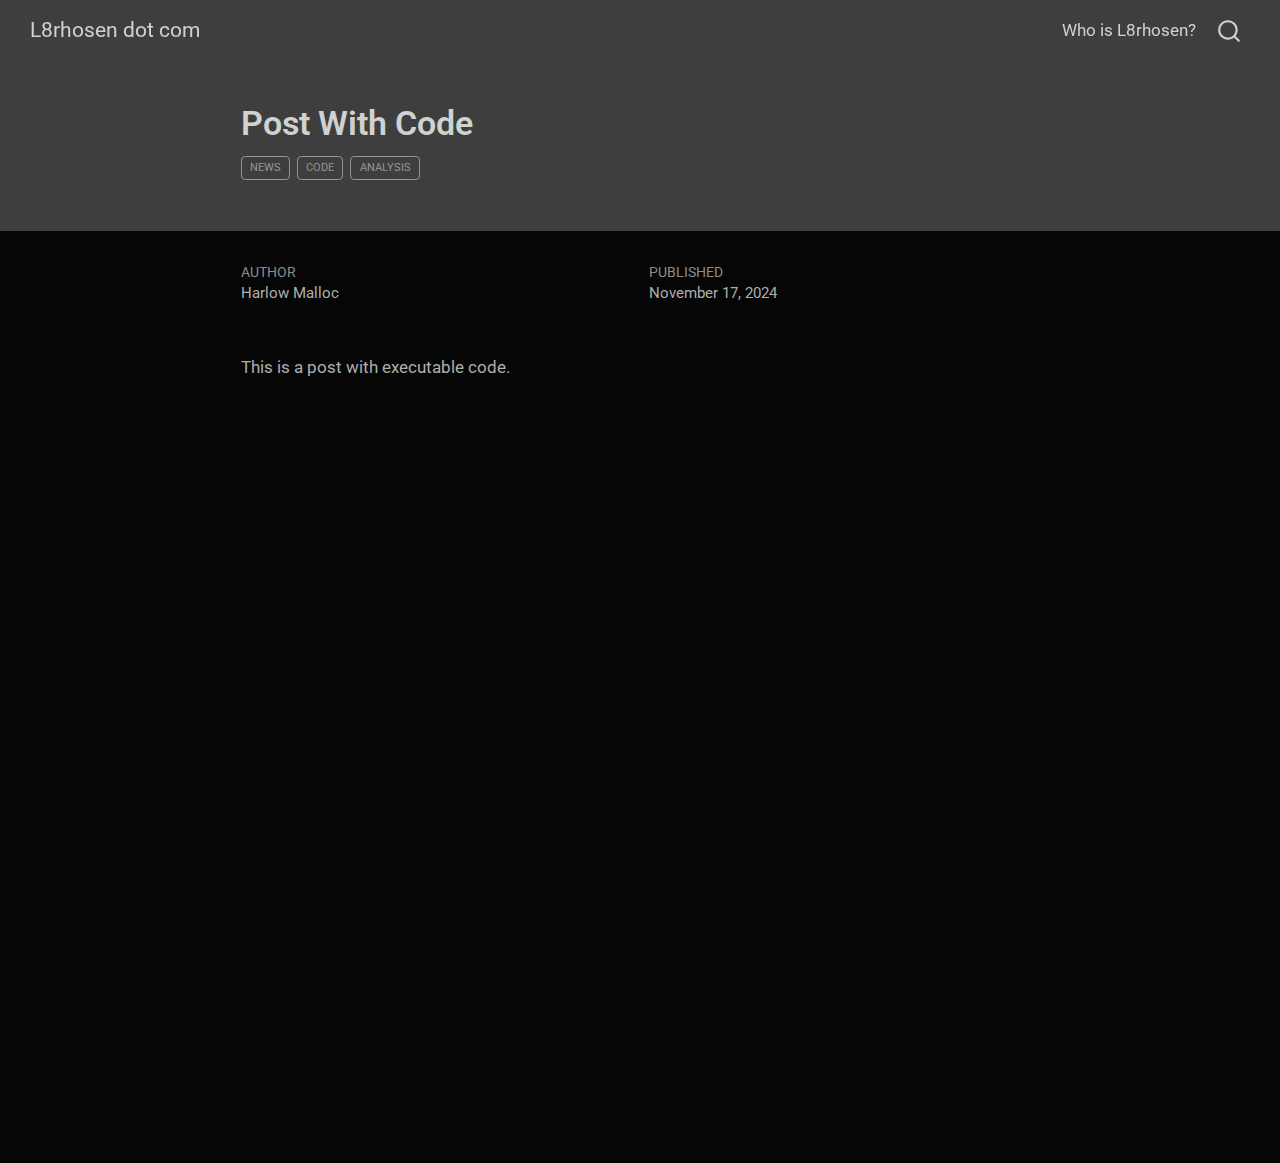
<file: posts/post-with-code/index.html>
<!DOCTYPE html>
<html xmlns="http://www.w3.org/1999/xhtml" lang="en" xml:lang="en"><head>

<meta charset="utf-8">
<meta name="generator" content="quarto-1.6.36">

<meta name="viewport" content="width=device-width, initial-scale=1.0, user-scalable=yes">

<meta name="author" content="Harlow Malloc">
<meta name="dcterms.date" content="2024-11-17">

<title>Post With Code – L8rhosen dot com</title>
<style>
code{white-space: pre-wrap;}
span.smallcaps{font-variant: small-caps;}
div.columns{display: flex; gap: min(4vw, 1.5em);}
div.column{flex: auto; overflow-x: auto;}
div.hanging-indent{margin-left: 1.5em; text-indent: -1.5em;}
ul.task-list{list-style: none;}
ul.task-list li input[type="checkbox"] {
  width: 0.8em;
  margin: 0 0.8em 0.2em -1em; /* quarto-specific, see https://github.com/quarto-dev/quarto-cli/issues/4556 */ 
  vertical-align: middle;
}
</style>


<script src="../../site_libs/quarto-nav/quarto-nav.js"></script>
<script src="../../site_libs/quarto-nav/headroom.min.js"></script>
<script src="../../site_libs/clipboard/clipboard.min.js"></script>
<script src="../../site_libs/quarto-search/autocomplete.umd.js"></script>
<script src="../../site_libs/quarto-search/fuse.min.js"></script>
<script src="../../site_libs/quarto-search/quarto-search.js"></script>
<meta name="quarto:offset" content="../../">
<script src="../../site_libs/quarto-html/quarto.js"></script>
<script src="../../site_libs/quarto-html/popper.min.js"></script>
<script src="../../site_libs/quarto-html/tippy.umd.min.js"></script>
<script src="../../site_libs/quarto-html/anchor.min.js"></script>
<link href="../../site_libs/quarto-html/tippy.css" rel="stylesheet">
<link href="../../site_libs/quarto-html/quarto-syntax-highlighting-dark-474c6d7e63be50eb6972897072b39b27.css" rel="stylesheet" id="quarto-text-highlighting-styles">
<script src="../../site_libs/bootstrap/bootstrap.min.js"></script>
<link href="../../site_libs/bootstrap/bootstrap-icons.css" rel="stylesheet">
<link href="../../site_libs/bootstrap/bootstrap-19d5f11e1f504613586dc78a7869f0ab.min.css" rel="stylesheet" append-hash="true" id="quarto-bootstrap" data-mode="dark">
<script id="quarto-search-options" type="application/json">{
  "location": "navbar",
  "copy-button": false,
  "collapse-after": 3,
  "panel-placement": "end",
  "type": "overlay",
  "limit": 50,
  "keyboard-shortcut": [
    "f",
    "/",
    "s"
  ],
  "show-item-context": false,
  "language": {
    "search-no-results-text": "No results",
    "search-matching-documents-text": "matching documents",
    "search-copy-link-title": "Copy link to search",
    "search-hide-matches-text": "Hide additional matches",
    "search-more-match-text": "more match in this document",
    "search-more-matches-text": "more matches in this document",
    "search-clear-button-title": "Clear",
    "search-text-placeholder": "",
    "search-detached-cancel-button-title": "Cancel",
    "search-submit-button-title": "Submit",
    "search-label": "Search"
  }
}</script>


<link rel="stylesheet" href="../../styles.css">
</head>

<body class="nav-fixed fullcontent">

<div id="quarto-search-results"></div>
  <header id="quarto-header" class="headroom fixed-top quarto-banner">
    <nav class="navbar navbar-expand-lg " data-bs-theme="dark">
      <div class="navbar-container container-fluid">
      <div class="navbar-brand-container mx-auto">
    <a class="navbar-brand" href="../../index.html">
    <span class="navbar-title">L8rhosen dot com</span>
    </a>
  </div>
            <div id="quarto-search" class="" title="Search"></div>
          <button class="navbar-toggler" type="button" data-bs-toggle="collapse" data-bs-target="#navbarCollapse" aria-controls="navbarCollapse" role="menu" aria-expanded="false" aria-label="Toggle navigation" onclick="if (window.quartoToggleHeadroom) { window.quartoToggleHeadroom(); }">
  <span class="navbar-toggler-icon"></span>
</button>
          <div class="collapse navbar-collapse" id="navbarCollapse">
            <ul class="navbar-nav navbar-nav-scroll ms-auto">
  <li class="nav-item">
    <a class="nav-link" href="../../about.html"> 
<span class="menu-text">Who is L8rhosen?</span></a>
  </li>  
</ul>
          </div> <!-- /navcollapse -->
            <div class="quarto-navbar-tools">
</div>
      </div> <!-- /container-fluid -->
    </nav>
</header>
<!-- content -->
<header id="title-block-header" class="quarto-title-block default page-columns page-full">
  <div class="quarto-title-banner page-columns page-full">
    <div class="quarto-title column-body">
      <h1 class="title">Post With Code</h1>
                                <div class="quarto-categories">
                <div class="quarto-category">news</div>
                <div class="quarto-category">code</div>
                <div class="quarto-category">analysis</div>
              </div>
                  </div>
  </div>
    
  
  <div class="quarto-title-meta">

      <div>
      <div class="quarto-title-meta-heading">Author</div>
      <div class="quarto-title-meta-contents">
               <p>Harlow Malloc </p>
            </div>
    </div>
      
      <div>
      <div class="quarto-title-meta-heading">Published</div>
      <div class="quarto-title-meta-contents">
        <p class="date">November 17, 2024</p>
      </div>
    </div>
    
      
    </div>
    
  
  </header><div id="quarto-content" class="quarto-container page-columns page-rows-contents page-layout-article page-navbar">
<!-- sidebar -->
<!-- margin-sidebar -->
    
<!-- main -->
<main class="content quarto-banner-title-block" id="quarto-document-content">





<p>This is a post with executable code.</p>



</main> <!-- /main -->
<script id="quarto-html-after-body" type="application/javascript">
window.document.addEventListener("DOMContentLoaded", function (event) {
  const toggleBodyColorMode = (bsSheetEl) => {
    const mode = bsSheetEl.getAttribute("data-mode");
    const bodyEl = window.document.querySelector("body");
    if (mode === "dark") {
      bodyEl.classList.add("quarto-dark");
      bodyEl.classList.remove("quarto-light");
    } else {
      bodyEl.classList.add("quarto-light");
      bodyEl.classList.remove("quarto-dark");
    }
  }
  const toggleBodyColorPrimary = () => {
    const bsSheetEl = window.document.querySelector("link#quarto-bootstrap");
    if (bsSheetEl) {
      toggleBodyColorMode(bsSheetEl);
    }
  }
  toggleBodyColorPrimary();  
  const icon = "";
  const anchorJS = new window.AnchorJS();
  anchorJS.options = {
    placement: 'right',
    icon: icon
  };
  anchorJS.add('.anchored');
  const isCodeAnnotation = (el) => {
    for (const clz of el.classList) {
      if (clz.startsWith('code-annotation-')) {                     
        return true;
      }
    }
    return false;
  }
  const onCopySuccess = function(e) {
    // button target
    const button = e.trigger;
    // don't keep focus
    button.blur();
    // flash "checked"
    button.classList.add('code-copy-button-checked');
    var currentTitle = button.getAttribute("title");
    button.setAttribute("title", "Copied!");
    let tooltip;
    if (window.bootstrap) {
      button.setAttribute("data-bs-toggle", "tooltip");
      button.setAttribute("data-bs-placement", "left");
      button.setAttribute("data-bs-title", "Copied!");
      tooltip = new bootstrap.Tooltip(button, 
        { trigger: "manual", 
          customClass: "code-copy-button-tooltip",
          offset: [0, -8]});
      tooltip.show();    
    }
    setTimeout(function() {
      if (tooltip) {
        tooltip.hide();
        button.removeAttribute("data-bs-title");
        button.removeAttribute("data-bs-toggle");
        button.removeAttribute("data-bs-placement");
      }
      button.setAttribute("title", currentTitle);
      button.classList.remove('code-copy-button-checked');
    }, 1000);
    // clear code selection
    e.clearSelection();
  }
  const getTextToCopy = function(trigger) {
      const codeEl = trigger.previousElementSibling.cloneNode(true);
      for (const childEl of codeEl.children) {
        if (isCodeAnnotation(childEl)) {
          childEl.remove();
        }
      }
      return codeEl.innerText;
  }
  const clipboard = new window.ClipboardJS('.code-copy-button:not([data-in-quarto-modal])', {
    text: getTextToCopy
  });
  clipboard.on('success', onCopySuccess);
  if (window.document.getElementById('quarto-embedded-source-code-modal')) {
    const clipboardModal = new window.ClipboardJS('.code-copy-button[data-in-quarto-modal]', {
      text: getTextToCopy,
      container: window.document.getElementById('quarto-embedded-source-code-modal')
    });
    clipboardModal.on('success', onCopySuccess);
  }
    var localhostRegex = new RegExp(/^(?:http|https):\/\/localhost\:?[0-9]*\//);
    var mailtoRegex = new RegExp(/^mailto:/);
      var filterRegex = new RegExp('/' + window.location.host + '/');
    var isInternal = (href) => {
        return filterRegex.test(href) || localhostRegex.test(href) || mailtoRegex.test(href);
    }
    // Inspect non-navigation links and adorn them if external
 	var links = window.document.querySelectorAll('a[href]:not(.nav-link):not(.navbar-brand):not(.toc-action):not(.sidebar-link):not(.sidebar-item-toggle):not(.pagination-link):not(.no-external):not([aria-hidden]):not(.dropdown-item):not(.quarto-navigation-tool):not(.about-link)');
    for (var i=0; i<links.length; i++) {
      const link = links[i];
      if (!isInternal(link.href)) {
        // undo the damage that might have been done by quarto-nav.js in the case of
        // links that we want to consider external
        if (link.dataset.originalHref !== undefined) {
          link.href = link.dataset.originalHref;
        }
      }
    }
  function tippyHover(el, contentFn, onTriggerFn, onUntriggerFn) {
    const config = {
      allowHTML: true,
      maxWidth: 500,
      delay: 100,
      arrow: false,
      appendTo: function(el) {
          return el.parentElement;
      },
      interactive: true,
      interactiveBorder: 10,
      theme: 'quarto',
      placement: 'bottom-start',
    };
    if (contentFn) {
      config.content = contentFn;
    }
    if (onTriggerFn) {
      config.onTrigger = onTriggerFn;
    }
    if (onUntriggerFn) {
      config.onUntrigger = onUntriggerFn;
    }
    window.tippy(el, config); 
  }
  const noterefs = window.document.querySelectorAll('a[role="doc-noteref"]');
  for (var i=0; i<noterefs.length; i++) {
    const ref = noterefs[i];
    tippyHover(ref, function() {
      // use id or data attribute instead here
      let href = ref.getAttribute('data-footnote-href') || ref.getAttribute('href');
      try { href = new URL(href).hash; } catch {}
      const id = href.replace(/^#\/?/, "");
      const note = window.document.getElementById(id);
      if (note) {
        return note.innerHTML;
      } else {
        return "";
      }
    });
  }
  const xrefs = window.document.querySelectorAll('a.quarto-xref');
  const processXRef = (id, note) => {
    // Strip column container classes
    const stripColumnClz = (el) => {
      el.classList.remove("page-full", "page-columns");
      if (el.children) {
        for (const child of el.children) {
          stripColumnClz(child);
        }
      }
    }
    stripColumnClz(note)
    if (id === null || id.startsWith('sec-')) {
      // Special case sections, only their first couple elements
      const container = document.createElement("div");
      if (note.children && note.children.length > 2) {
        container.appendChild(note.children[0].cloneNode(true));
        for (let i = 1; i < note.children.length; i++) {
          const child = note.children[i];
          if (child.tagName === "P" && child.innerText === "") {
            continue;
          } else {
            container.appendChild(child.cloneNode(true));
            break;
          }
        }
        if (window.Quarto?.typesetMath) {
          window.Quarto.typesetMath(container);
        }
        return container.innerHTML
      } else {
        if (window.Quarto?.typesetMath) {
          window.Quarto.typesetMath(note);
        }
        return note.innerHTML;
      }
    } else {
      // Remove any anchor links if they are present
      const anchorLink = note.querySelector('a.anchorjs-link');
      if (anchorLink) {
        anchorLink.remove();
      }
      if (window.Quarto?.typesetMath) {
        window.Quarto.typesetMath(note);
      }
      if (note.classList.contains("callout")) {
        return note.outerHTML;
      } else {
        return note.innerHTML;
      }
    }
  }
  for (var i=0; i<xrefs.length; i++) {
    const xref = xrefs[i];
    tippyHover(xref, undefined, function(instance) {
      instance.disable();
      let url = xref.getAttribute('href');
      let hash = undefined; 
      if (url.startsWith('#')) {
        hash = url;
      } else {
        try { hash = new URL(url).hash; } catch {}
      }
      if (hash) {
        const id = hash.replace(/^#\/?/, "");
        const note = window.document.getElementById(id);
        if (note !== null) {
          try {
            const html = processXRef(id, note.cloneNode(true));
            instance.setContent(html);
          } finally {
            instance.enable();
            instance.show();
          }
        } else {
          // See if we can fetch this
          fetch(url.split('#')[0])
          .then(res => res.text())
          .then(html => {
            const parser = new DOMParser();
            const htmlDoc = parser.parseFromString(html, "text/html");
            const note = htmlDoc.getElementById(id);
            if (note !== null) {
              const html = processXRef(id, note);
              instance.setContent(html);
            } 
          }).finally(() => {
            instance.enable();
            instance.show();
          });
        }
      } else {
        // See if we can fetch a full url (with no hash to target)
        // This is a special case and we should probably do some content thinning / targeting
        fetch(url)
        .then(res => res.text())
        .then(html => {
          const parser = new DOMParser();
          const htmlDoc = parser.parseFromString(html, "text/html");
          const note = htmlDoc.querySelector('main.content');
          if (note !== null) {
            // This should only happen for chapter cross references
            // (since there is no id in the URL)
            // remove the first header
            if (note.children.length > 0 && note.children[0].tagName === "HEADER") {
              note.children[0].remove();
            }
            const html = processXRef(null, note);
            instance.setContent(html);
          } 
        }).finally(() => {
          instance.enable();
          instance.show();
        });
      }
    }, function(instance) {
    });
  }
      let selectedAnnoteEl;
      const selectorForAnnotation = ( cell, annotation) => {
        let cellAttr = 'data-code-cell="' + cell + '"';
        let lineAttr = 'data-code-annotation="' +  annotation + '"';
        const selector = 'span[' + cellAttr + '][' + lineAttr + ']';
        return selector;
      }
      const selectCodeLines = (annoteEl) => {
        const doc = window.document;
        const targetCell = annoteEl.getAttribute("data-target-cell");
        const targetAnnotation = annoteEl.getAttribute("data-target-annotation");
        const annoteSpan = window.document.querySelector(selectorForAnnotation(targetCell, targetAnnotation));
        const lines = annoteSpan.getAttribute("data-code-lines").split(",");
        const lineIds = lines.map((line) => {
          return targetCell + "-" + line;
        })
        let top = null;
        let height = null;
        let parent = null;
        if (lineIds.length > 0) {
            //compute the position of the single el (top and bottom and make a div)
            const el = window.document.getElementById(lineIds[0]);
            top = el.offsetTop;
            height = el.offsetHeight;
            parent = el.parentElement.parentElement;
          if (lineIds.length > 1) {
            const lastEl = window.document.getElementById(lineIds[lineIds.length - 1]);
            const bottom = lastEl.offsetTop + lastEl.offsetHeight;
            height = bottom - top;
          }
          if (top !== null && height !== null && parent !== null) {
            // cook up a div (if necessary) and position it 
            let div = window.document.getElementById("code-annotation-line-highlight");
            if (div === null) {
              div = window.document.createElement("div");
              div.setAttribute("id", "code-annotation-line-highlight");
              div.style.position = 'absolute';
              parent.appendChild(div);
            }
            div.style.top = top - 2 + "px";
            div.style.height = height + 4 + "px";
            div.style.left = 0;
            let gutterDiv = window.document.getElementById("code-annotation-line-highlight-gutter");
            if (gutterDiv === null) {
              gutterDiv = window.document.createElement("div");
              gutterDiv.setAttribute("id", "code-annotation-line-highlight-gutter");
              gutterDiv.style.position = 'absolute';
              const codeCell = window.document.getElementById(targetCell);
              const gutter = codeCell.querySelector('.code-annotation-gutter');
              gutter.appendChild(gutterDiv);
            }
            gutterDiv.style.top = top - 2 + "px";
            gutterDiv.style.height = height + 4 + "px";
          }
          selectedAnnoteEl = annoteEl;
        }
      };
      const unselectCodeLines = () => {
        const elementsIds = ["code-annotation-line-highlight", "code-annotation-line-highlight-gutter"];
        elementsIds.forEach((elId) => {
          const div = window.document.getElementById(elId);
          if (div) {
            div.remove();
          }
        });
        selectedAnnoteEl = undefined;
      };
        // Handle positioning of the toggle
    window.addEventListener(
      "resize",
      throttle(() => {
        elRect = undefined;
        if (selectedAnnoteEl) {
          selectCodeLines(selectedAnnoteEl);
        }
      }, 10)
    );
    function throttle(fn, ms) {
    let throttle = false;
    let timer;
      return (...args) => {
        if(!throttle) { // first call gets through
            fn.apply(this, args);
            throttle = true;
        } else { // all the others get throttled
            if(timer) clearTimeout(timer); // cancel #2
            timer = setTimeout(() => {
              fn.apply(this, args);
              timer = throttle = false;
            }, ms);
        }
      };
    }
      // Attach click handler to the DT
      const annoteDls = window.document.querySelectorAll('dt[data-target-cell]');
      for (const annoteDlNode of annoteDls) {
        annoteDlNode.addEventListener('click', (event) => {
          const clickedEl = event.target;
          if (clickedEl !== selectedAnnoteEl) {
            unselectCodeLines();
            const activeEl = window.document.querySelector('dt[data-target-cell].code-annotation-active');
            if (activeEl) {
              activeEl.classList.remove('code-annotation-active');
            }
            selectCodeLines(clickedEl);
            clickedEl.classList.add('code-annotation-active');
          } else {
            // Unselect the line
            unselectCodeLines();
            clickedEl.classList.remove('code-annotation-active');
          }
        });
      }
  const findCites = (el) => {
    const parentEl = el.parentElement;
    if (parentEl) {
      const cites = parentEl.dataset.cites;
      if (cites) {
        return {
          el,
          cites: cites.split(' ')
        };
      } else {
        return findCites(el.parentElement)
      }
    } else {
      return undefined;
    }
  };
  var bibliorefs = window.document.querySelectorAll('a[role="doc-biblioref"]');
  for (var i=0; i<bibliorefs.length; i++) {
    const ref = bibliorefs[i];
    const citeInfo = findCites(ref);
    if (citeInfo) {
      tippyHover(citeInfo.el, function() {
        var popup = window.document.createElement('div');
        citeInfo.cites.forEach(function(cite) {
          var citeDiv = window.document.createElement('div');
          citeDiv.classList.add('hanging-indent');
          citeDiv.classList.add('csl-entry');
          var biblioDiv = window.document.getElementById('ref-' + cite);
          if (biblioDiv) {
            citeDiv.innerHTML = biblioDiv.innerHTML;
          }
          popup.appendChild(citeDiv);
        });
        return popup.innerHTML;
      });
    }
  }
});
</script>
</div> <!-- /content -->




</body></html>
</file>
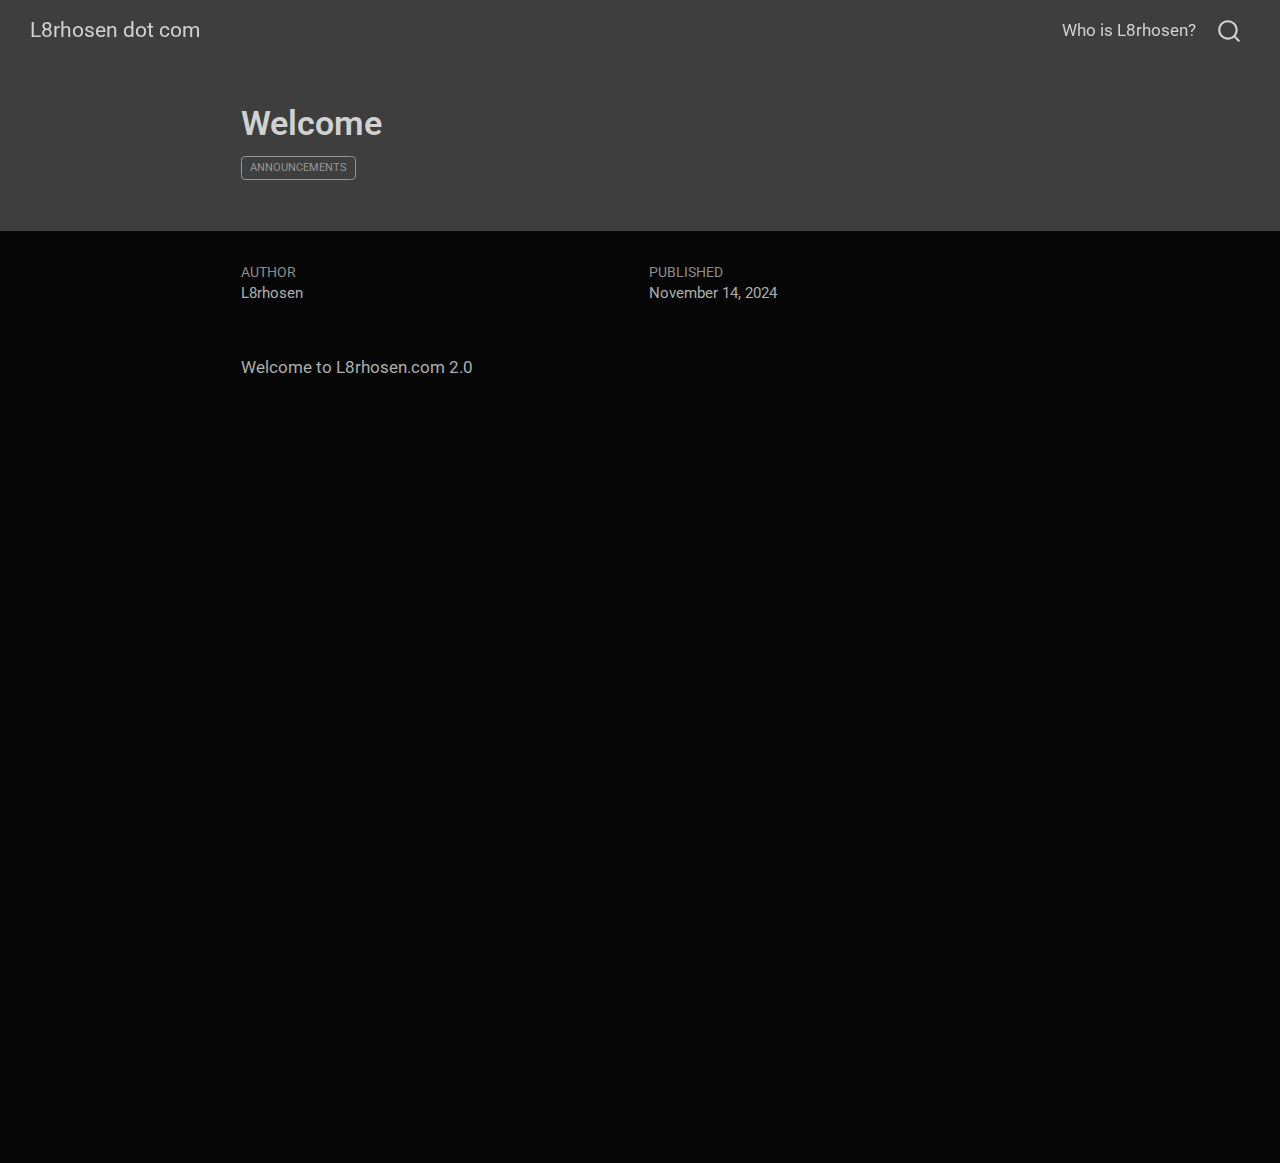
<file: posts/welcome/index.html>
<!DOCTYPE html>
<html xmlns="http://www.w3.org/1999/xhtml" lang="en" xml:lang="en"><head>

<meta charset="utf-8">
<meta name="generator" content="quarto-1.5.57">

<meta name="viewport" content="width=device-width, initial-scale=1.0, user-scalable=yes">

<meta name="author" content="L8rhosen">
<meta name="dcterms.date" content="2024-11-14">

<title>Welcome – L8rhosen dot com</title>
<style>
code{white-space: pre-wrap;}
span.smallcaps{font-variant: small-caps;}
div.columns{display: flex; gap: min(4vw, 1.5em);}
div.column{flex: auto; overflow-x: auto;}
div.hanging-indent{margin-left: 1.5em; text-indent: -1.5em;}
ul.task-list{list-style: none;}
ul.task-list li input[type="checkbox"] {
  width: 0.8em;
  margin: 0 0.8em 0.2em -1em; /* quarto-specific, see https://github.com/quarto-dev/quarto-cli/issues/4556 */ 
  vertical-align: middle;
}
</style>


<script src="../../site_libs/quarto-nav/quarto-nav.js"></script>
<script src="../../site_libs/quarto-nav/headroom.min.js"></script>
<script src="../../site_libs/clipboard/clipboard.min.js"></script>
<script src="../../site_libs/quarto-search/autocomplete.umd.js"></script>
<script src="../../site_libs/quarto-search/fuse.min.js"></script>
<script src="../../site_libs/quarto-search/quarto-search.js"></script>
<meta name="quarto:offset" content="../../">
<script src="../../site_libs/quarto-html/quarto.js"></script>
<script src="../../site_libs/quarto-html/popper.min.js"></script>
<script src="../../site_libs/quarto-html/tippy.umd.min.js"></script>
<script src="../../site_libs/quarto-html/anchor.min.js"></script>
<link href="../../site_libs/quarto-html/tippy.css" rel="stylesheet">
<link href="../../site_libs/quarto-html/quarto-syntax-highlighting.css" rel="stylesheet" id="quarto-text-highlighting-styles">
<script src="../../site_libs/bootstrap/bootstrap.min.js"></script>
<link href="../../site_libs/bootstrap/bootstrap-icons.css" rel="stylesheet">
<link href="../../site_libs/bootstrap/bootstrap.min.css" rel="stylesheet" id="quarto-bootstrap" data-mode="light">
<script id="quarto-search-options" type="application/json">{
  "location": "navbar",
  "copy-button": false,
  "collapse-after": 3,
  "panel-placement": "end",
  "type": "overlay",
  "limit": 50,
  "keyboard-shortcut": [
    "f",
    "/",
    "s"
  ],
  "show-item-context": false,
  "language": {
    "search-no-results-text": "No results",
    "search-matching-documents-text": "matching documents",
    "search-copy-link-title": "Copy link to search",
    "search-hide-matches-text": "Hide additional matches",
    "search-more-match-text": "more match in this document",
    "search-more-matches-text": "more matches in this document",
    "search-clear-button-title": "Clear",
    "search-text-placeholder": "",
    "search-detached-cancel-button-title": "Cancel",
    "search-submit-button-title": "Submit",
    "search-label": "Search"
  }
}</script>


<link rel="stylesheet" href="../../styles.css">
</head>

<body class="nav-fixed fullcontent">

<div id="quarto-search-results"></div>
  <header id="quarto-header" class="headroom fixed-top quarto-banner">
    <nav class="navbar navbar-expand-lg " data-bs-theme="dark">
      <div class="navbar-container container-fluid">
      <div class="navbar-brand-container mx-auto">
    <a class="navbar-brand" href="../../index.html">
    <span class="navbar-title">L8rhosen dot com</span>
    </a>
  </div>
            <div id="quarto-search" class="" title="Search"></div>
          <button class="navbar-toggler" type="button" data-bs-toggle="collapse" data-bs-target="#navbarCollapse" aria-controls="navbarCollapse" role="menu" aria-expanded="false" aria-label="Toggle navigation" onclick="if (window.quartoToggleHeadroom) { window.quartoToggleHeadroom(); }">
  <span class="navbar-toggler-icon"></span>
</button>
          <div class="collapse navbar-collapse" id="navbarCollapse">
            <ul class="navbar-nav navbar-nav-scroll ms-auto">
  <li class="nav-item">
    <a class="nav-link" href="../../about.html"> 
<span class="menu-text">Who is L8rhosen?</span></a>
  </li>  
</ul>
          </div> <!-- /navcollapse -->
            <div class="quarto-navbar-tools">
</div>
      </div> <!-- /container-fluid -->
    </nav>
</header>
<!-- content -->
<header id="title-block-header" class="quarto-title-block default page-columns page-full">
  <div class="quarto-title-banner page-columns page-full">
    <div class="quarto-title column-body">
      <h1 class="title">Welcome</h1>
                                <div class="quarto-categories">
                <div class="quarto-category">announcements</div>
              </div>
                  </div>
  </div>
    
  
  <div class="quarto-title-meta">

      <div>
      <div class="quarto-title-meta-heading">Author</div>
      <div class="quarto-title-meta-contents">
               <p>L8rhosen </p>
            </div>
    </div>
      
      <div>
      <div class="quarto-title-meta-heading">Published</div>
      <div class="quarto-title-meta-contents">
        <p class="date">November 14, 2024</p>
      </div>
    </div>
    
      
    </div>
    
  
  </header><div id="quarto-content" class="quarto-container page-columns page-rows-contents page-layout-article page-navbar">
<!-- sidebar -->
<!-- margin-sidebar -->
    
<!-- main -->
<main class="content quarto-banner-title-block" id="quarto-document-content">





<p>Welcome to L8rhosen.com 2.0</p>



</main> <!-- /main -->
<script id="quarto-html-after-body" type="application/javascript">
window.document.addEventListener("DOMContentLoaded", function (event) {
  const toggleBodyColorMode = (bsSheetEl) => {
    const mode = bsSheetEl.getAttribute("data-mode");
    const bodyEl = window.document.querySelector("body");
    if (mode === "dark") {
      bodyEl.classList.add("quarto-dark");
      bodyEl.classList.remove("quarto-light");
    } else {
      bodyEl.classList.add("quarto-light");
      bodyEl.classList.remove("quarto-dark");
    }
  }
  const toggleBodyColorPrimary = () => {
    const bsSheetEl = window.document.querySelector("link#quarto-bootstrap");
    if (bsSheetEl) {
      toggleBodyColorMode(bsSheetEl);
    }
  }
  toggleBodyColorPrimary();  
  const icon = "";
  const anchorJS = new window.AnchorJS();
  anchorJS.options = {
    placement: 'right',
    icon: icon
  };
  anchorJS.add('.anchored');
  const isCodeAnnotation = (el) => {
    for (const clz of el.classList) {
      if (clz.startsWith('code-annotation-')) {                     
        return true;
      }
    }
    return false;
  }
  const onCopySuccess = function(e) {
    // button target
    const button = e.trigger;
    // don't keep focus
    button.blur();
    // flash "checked"
    button.classList.add('code-copy-button-checked');
    var currentTitle = button.getAttribute("title");
    button.setAttribute("title", "Copied!");
    let tooltip;
    if (window.bootstrap) {
      button.setAttribute("data-bs-toggle", "tooltip");
      button.setAttribute("data-bs-placement", "left");
      button.setAttribute("data-bs-title", "Copied!");
      tooltip = new bootstrap.Tooltip(button, 
        { trigger: "manual", 
          customClass: "code-copy-button-tooltip",
          offset: [0, -8]});
      tooltip.show();    
    }
    setTimeout(function() {
      if (tooltip) {
        tooltip.hide();
        button.removeAttribute("data-bs-title");
        button.removeAttribute("data-bs-toggle");
        button.removeAttribute("data-bs-placement");
      }
      button.setAttribute("title", currentTitle);
      button.classList.remove('code-copy-button-checked');
    }, 1000);
    // clear code selection
    e.clearSelection();
  }
  const getTextToCopy = function(trigger) {
      const codeEl = trigger.previousElementSibling.cloneNode(true);
      for (const childEl of codeEl.children) {
        if (isCodeAnnotation(childEl)) {
          childEl.remove();
        }
      }
      return codeEl.innerText;
  }
  const clipboard = new window.ClipboardJS('.code-copy-button:not([data-in-quarto-modal])', {
    text: getTextToCopy
  });
  clipboard.on('success', onCopySuccess);
  if (window.document.getElementById('quarto-embedded-source-code-modal')) {
    // For code content inside modals, clipBoardJS needs to be initialized with a container option
    // TODO: Check when it could be a function (https://github.com/zenorocha/clipboard.js/issues/860)
    const clipboardModal = new window.ClipboardJS('.code-copy-button[data-in-quarto-modal]', {
      text: getTextToCopy,
      container: window.document.getElementById('quarto-embedded-source-code-modal')
    });
    clipboardModal.on('success', onCopySuccess);
  }
    var localhostRegex = new RegExp(/^(?:http|https):\/\/localhost\:?[0-9]*\//);
    var mailtoRegex = new RegExp(/^mailto:/);
      var filterRegex = new RegExp("https:\/\/jonvanausdeln\.github\.io\/l8rhosen_site\/");
    var isInternal = (href) => {
        return filterRegex.test(href) || localhostRegex.test(href) || mailtoRegex.test(href);
    }
    // Inspect non-navigation links and adorn them if external
 	var links = window.document.querySelectorAll('a[href]:not(.nav-link):not(.navbar-brand):not(.toc-action):not(.sidebar-link):not(.sidebar-item-toggle):not(.pagination-link):not(.no-external):not([aria-hidden]):not(.dropdown-item):not(.quarto-navigation-tool):not(.about-link)');
    for (var i=0; i<links.length; i++) {
      const link = links[i];
      if (!isInternal(link.href)) {
        // undo the damage that might have been done by quarto-nav.js in the case of
        // links that we want to consider external
        if (link.dataset.originalHref !== undefined) {
          link.href = link.dataset.originalHref;
        }
      }
    }
  function tippyHover(el, contentFn, onTriggerFn, onUntriggerFn) {
    const config = {
      allowHTML: true,
      maxWidth: 500,
      delay: 100,
      arrow: false,
      appendTo: function(el) {
          return el.parentElement;
      },
      interactive: true,
      interactiveBorder: 10,
      theme: 'quarto',
      placement: 'bottom-start',
    };
    if (contentFn) {
      config.content = contentFn;
    }
    if (onTriggerFn) {
      config.onTrigger = onTriggerFn;
    }
    if (onUntriggerFn) {
      config.onUntrigger = onUntriggerFn;
    }
    window.tippy(el, config); 
  }
  const noterefs = window.document.querySelectorAll('a[role="doc-noteref"]');
  for (var i=0; i<noterefs.length; i++) {
    const ref = noterefs[i];
    tippyHover(ref, function() {
      // use id or data attribute instead here
      let href = ref.getAttribute('data-footnote-href') || ref.getAttribute('href');
      try { href = new URL(href).hash; } catch {}
      const id = href.replace(/^#\/?/, "");
      const note = window.document.getElementById(id);
      if (note) {
        return note.innerHTML;
      } else {
        return "";
      }
    });
  }
  const xrefs = window.document.querySelectorAll('a.quarto-xref');
  const processXRef = (id, note) => {
    // Strip column container classes
    const stripColumnClz = (el) => {
      el.classList.remove("page-full", "page-columns");
      if (el.children) {
        for (const child of el.children) {
          stripColumnClz(child);
        }
      }
    }
    stripColumnClz(note)
    if (id === null || id.startsWith('sec-')) {
      // Special case sections, only their first couple elements
      const container = document.createElement("div");
      if (note.children && note.children.length > 2) {
        container.appendChild(note.children[0].cloneNode(true));
        for (let i = 1; i < note.children.length; i++) {
          const child = note.children[i];
          if (child.tagName === "P" && child.innerText === "") {
            continue;
          } else {
            container.appendChild(child.cloneNode(true));
            break;
          }
        }
        if (window.Quarto?.typesetMath) {
          window.Quarto.typesetMath(container);
        }
        return container.innerHTML
      } else {
        if (window.Quarto?.typesetMath) {
          window.Quarto.typesetMath(note);
        }
        return note.innerHTML;
      }
    } else {
      // Remove any anchor links if they are present
      const anchorLink = note.querySelector('a.anchorjs-link');
      if (anchorLink) {
        anchorLink.remove();
      }
      if (window.Quarto?.typesetMath) {
        window.Quarto.typesetMath(note);
      }
      // TODO in 1.5, we should make sure this works without a callout special case
      if (note.classList.contains("callout")) {
        return note.outerHTML;
      } else {
        return note.innerHTML;
      }
    }
  }
  for (var i=0; i<xrefs.length; i++) {
    const xref = xrefs[i];
    tippyHover(xref, undefined, function(instance) {
      instance.disable();
      let url = xref.getAttribute('href');
      let hash = undefined; 
      if (url.startsWith('#')) {
        hash = url;
      } else {
        try { hash = new URL(url).hash; } catch {}
      }
      if (hash) {
        const id = hash.replace(/^#\/?/, "");
        const note = window.document.getElementById(id);
        if (note !== null) {
          try {
            const html = processXRef(id, note.cloneNode(true));
            instance.setContent(html);
          } finally {
            instance.enable();
            instance.show();
          }
        } else {
          // See if we can fetch this
          fetch(url.split('#')[0])
          .then(res => res.text())
          .then(html => {
            const parser = new DOMParser();
            const htmlDoc = parser.parseFromString(html, "text/html");
            const note = htmlDoc.getElementById(id);
            if (note !== null) {
              const html = processXRef(id, note);
              instance.setContent(html);
            } 
          }).finally(() => {
            instance.enable();
            instance.show();
          });
        }
      } else {
        // See if we can fetch a full url (with no hash to target)
        // This is a special case and we should probably do some content thinning / targeting
        fetch(url)
        .then(res => res.text())
        .then(html => {
          const parser = new DOMParser();
          const htmlDoc = parser.parseFromString(html, "text/html");
          const note = htmlDoc.querySelector('main.content');
          if (note !== null) {
            // This should only happen for chapter cross references
            // (since there is no id in the URL)
            // remove the first header
            if (note.children.length > 0 && note.children[0].tagName === "HEADER") {
              note.children[0].remove();
            }
            const html = processXRef(null, note);
            instance.setContent(html);
          } 
        }).finally(() => {
          instance.enable();
          instance.show();
        });
      }
    }, function(instance) {
    });
  }
      let selectedAnnoteEl;
      const selectorForAnnotation = ( cell, annotation) => {
        let cellAttr = 'data-code-cell="' + cell + '"';
        let lineAttr = 'data-code-annotation="' +  annotation + '"';
        const selector = 'span[' + cellAttr + '][' + lineAttr + ']';
        return selector;
      }
      const selectCodeLines = (annoteEl) => {
        const doc = window.document;
        const targetCell = annoteEl.getAttribute("data-target-cell");
        const targetAnnotation = annoteEl.getAttribute("data-target-annotation");
        const annoteSpan = window.document.querySelector(selectorForAnnotation(targetCell, targetAnnotation));
        const lines = annoteSpan.getAttribute("data-code-lines").split(",");
        const lineIds = lines.map((line) => {
          return targetCell + "-" + line;
        })
        let top = null;
        let height = null;
        let parent = null;
        if (lineIds.length > 0) {
            //compute the position of the single el (top and bottom and make a div)
            const el = window.document.getElementById(lineIds[0]);
            top = el.offsetTop;
            height = el.offsetHeight;
            parent = el.parentElement.parentElement;
          if (lineIds.length > 1) {
            const lastEl = window.document.getElementById(lineIds[lineIds.length - 1]);
            const bottom = lastEl.offsetTop + lastEl.offsetHeight;
            height = bottom - top;
          }
          if (top !== null && height !== null && parent !== null) {
            // cook up a div (if necessary) and position it 
            let div = window.document.getElementById("code-annotation-line-highlight");
            if (div === null) {
              div = window.document.createElement("div");
              div.setAttribute("id", "code-annotation-line-highlight");
              div.style.position = 'absolute';
              parent.appendChild(div);
            }
            div.style.top = top - 2 + "px";
            div.style.height = height + 4 + "px";
            div.style.left = 0;
            let gutterDiv = window.document.getElementById("code-annotation-line-highlight-gutter");
            if (gutterDiv === null) {
              gutterDiv = window.document.createElement("div");
              gutterDiv.setAttribute("id", "code-annotation-line-highlight-gutter");
              gutterDiv.style.position = 'absolute';
              const codeCell = window.document.getElementById(targetCell);
              const gutter = codeCell.querySelector('.code-annotation-gutter');
              gutter.appendChild(gutterDiv);
            }
            gutterDiv.style.top = top - 2 + "px";
            gutterDiv.style.height = height + 4 + "px";
          }
          selectedAnnoteEl = annoteEl;
        }
      };
      const unselectCodeLines = () => {
        const elementsIds = ["code-annotation-line-highlight", "code-annotation-line-highlight-gutter"];
        elementsIds.forEach((elId) => {
          const div = window.document.getElementById(elId);
          if (div) {
            div.remove();
          }
        });
        selectedAnnoteEl = undefined;
      };
        // Handle positioning of the toggle
    window.addEventListener(
      "resize",
      throttle(() => {
        elRect = undefined;
        if (selectedAnnoteEl) {
          selectCodeLines(selectedAnnoteEl);
        }
      }, 10)
    );
    function throttle(fn, ms) {
    let throttle = false;
    let timer;
      return (...args) => {
        if(!throttle) { // first call gets through
            fn.apply(this, args);
            throttle = true;
        } else { // all the others get throttled
            if(timer) clearTimeout(timer); // cancel #2
            timer = setTimeout(() => {
              fn.apply(this, args);
              timer = throttle = false;
            }, ms);
        }
      };
    }
      // Attach click handler to the DT
      const annoteDls = window.document.querySelectorAll('dt[data-target-cell]');
      for (const annoteDlNode of annoteDls) {
        annoteDlNode.addEventListener('click', (event) => {
          const clickedEl = event.target;
          if (clickedEl !== selectedAnnoteEl) {
            unselectCodeLines();
            const activeEl = window.document.querySelector('dt[data-target-cell].code-annotation-active');
            if (activeEl) {
              activeEl.classList.remove('code-annotation-active');
            }
            selectCodeLines(clickedEl);
            clickedEl.classList.add('code-annotation-active');
          } else {
            // Unselect the line
            unselectCodeLines();
            clickedEl.classList.remove('code-annotation-active');
          }
        });
      }
  const findCites = (el) => {
    const parentEl = el.parentElement;
    if (parentEl) {
      const cites = parentEl.dataset.cites;
      if (cites) {
        return {
          el,
          cites: cites.split(' ')
        };
      } else {
        return findCites(el.parentElement)
      }
    } else {
      return undefined;
    }
  };
  var bibliorefs = window.document.querySelectorAll('a[role="doc-biblioref"]');
  for (var i=0; i<bibliorefs.length; i++) {
    const ref = bibliorefs[i];
    const citeInfo = findCites(ref);
    if (citeInfo) {
      tippyHover(citeInfo.el, function() {
        var popup = window.document.createElement('div');
        citeInfo.cites.forEach(function(cite) {
          var citeDiv = window.document.createElement('div');
          citeDiv.classList.add('hanging-indent');
          citeDiv.classList.add('csl-entry');
          var biblioDiv = window.document.getElementById('ref-' + cite);
          if (biblioDiv) {
            citeDiv.innerHTML = biblioDiv.innerHTML;
          }
          popup.appendChild(citeDiv);
        });
        return popup.innerHTML;
      });
    }
  }
});
</script>
</div> <!-- /content -->




</body></html>
</file>
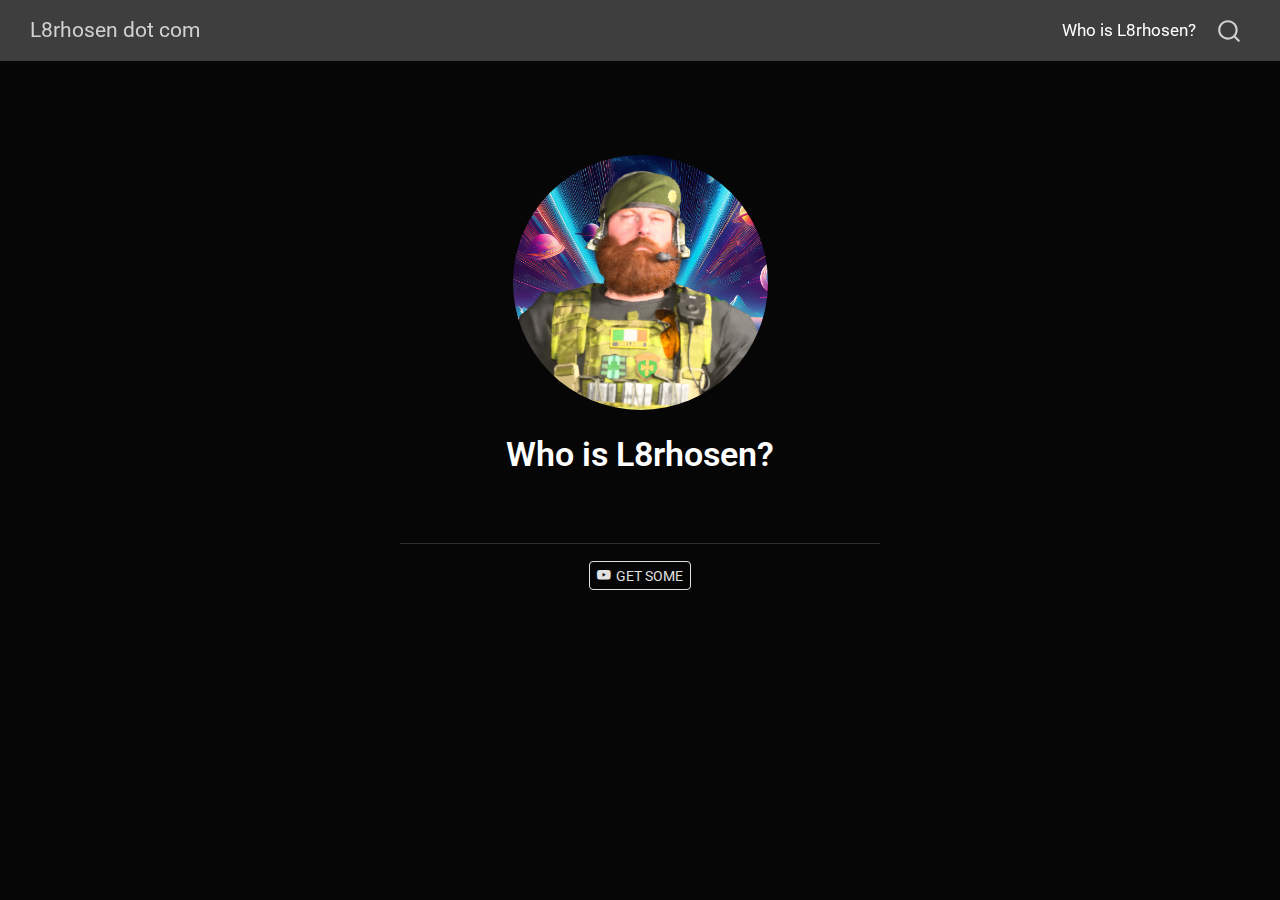
<file: about.html>
<!DOCTYPE html>
<html xmlns="http://www.w3.org/1999/xhtml" lang="en" xml:lang="en"><head>

<meta charset="utf-8">
<meta name="generator" content="quarto-1.5.57">

<meta name="viewport" content="width=device-width, initial-scale=1.0, user-scalable=yes">


<title>Who is L8rhosen? – L8rhosen dot com</title>
<style>
code{white-space: pre-wrap;}
span.smallcaps{font-variant: small-caps;}
div.columns{display: flex; gap: min(4vw, 1.5em);}
div.column{flex: auto; overflow-x: auto;}
div.hanging-indent{margin-left: 1.5em; text-indent: -1.5em;}
ul.task-list{list-style: none;}
ul.task-list li input[type="checkbox"] {
  width: 0.8em;
  margin: 0 0.8em 0.2em -1em; /* quarto-specific, see https://github.com/quarto-dev/quarto-cli/issues/4556 */ 
  vertical-align: middle;
}
</style>


<script src="site_libs/quarto-nav/quarto-nav.js"></script>
<script src="site_libs/quarto-nav/headroom.min.js"></script>
<script src="site_libs/clipboard/clipboard.min.js"></script>
<script src="site_libs/quarto-search/autocomplete.umd.js"></script>
<script src="site_libs/quarto-search/fuse.min.js"></script>
<script src="site_libs/quarto-search/quarto-search.js"></script>
<meta name="quarto:offset" content="./">
<script src="site_libs/quarto-html/quarto.js"></script>
<script src="site_libs/quarto-html/popper.min.js"></script>
<script src="site_libs/quarto-html/tippy.umd.min.js"></script>
<link href="site_libs/quarto-html/tippy.css" rel="stylesheet">
<link href="site_libs/quarto-html/quarto-syntax-highlighting.css" rel="stylesheet" id="quarto-text-highlighting-styles">
<script src="site_libs/bootstrap/bootstrap.min.js"></script>
<link href="site_libs/bootstrap/bootstrap-icons.css" rel="stylesheet">
<link href="site_libs/bootstrap/bootstrap.min.css" rel="stylesheet" id="quarto-bootstrap" data-mode="light">
<script id="quarto-search-options" type="application/json">{
  "location": "navbar",
  "copy-button": false,
  "collapse-after": 3,
  "panel-placement": "end",
  "type": "overlay",
  "limit": 50,
  "keyboard-shortcut": [
    "f",
    "/",
    "s"
  ],
  "show-item-context": false,
  "language": {
    "search-no-results-text": "No results",
    "search-matching-documents-text": "matching documents",
    "search-copy-link-title": "Copy link to search",
    "search-hide-matches-text": "Hide additional matches",
    "search-more-match-text": "more match in this document",
    "search-more-matches-text": "more matches in this document",
    "search-clear-button-title": "Clear",
    "search-text-placeholder": "",
    "search-detached-cancel-button-title": "Cancel",
    "search-submit-button-title": "Submit",
    "search-label": "Search"
  }
}</script>


<link rel="stylesheet" href="styles.css">
</head>

<body class="nav-fixed fullcontent">

<div id="quarto-search-results"></div>
  <header id="quarto-header" class="headroom fixed-top">
    <nav class="navbar navbar-expand-lg " data-bs-theme="dark">
      <div class="navbar-container container-fluid">
      <div class="navbar-brand-container mx-auto">
    <a class="navbar-brand" href="./index.html">
    <span class="navbar-title">L8rhosen dot com</span>
    </a>
  </div>
            <div id="quarto-search" class="" title="Search"></div>
          <button class="navbar-toggler" type="button" data-bs-toggle="collapse" data-bs-target="#navbarCollapse" aria-controls="navbarCollapse" role="menu" aria-expanded="false" aria-label="Toggle navigation" onclick="if (window.quartoToggleHeadroom) { window.quartoToggleHeadroom(); }">
  <span class="navbar-toggler-icon"></span>
</button>
          <div class="collapse navbar-collapse" id="navbarCollapse">
            <ul class="navbar-nav navbar-nav-scroll ms-auto">
  <li class="nav-item">
    <a class="nav-link active" href="./about.html" aria-current="page"> 
<span class="menu-text">Who is L8rhosen?</span></a>
  </li>  
</ul>
          </div> <!-- /navcollapse -->
            <div class="quarto-navbar-tools">
</div>
      </div> <!-- /container-fluid -->
    </nav>
</header>
<!-- content -->
<div id="quarto-content" class="quarto-container page-columns page-rows-contents page-layout-article page-navbar">
<!-- sidebar -->
<!-- margin-sidebar -->
    
<!-- main -->
<div class="quarto-about-jolla">
  <img src="CODProfile.jpg" class="about-image
  round " style="height: 15em; width: 15em;">
 <header id="title-block-header" class="quarto-title-block default">
<div class="quarto-title">
<h1 class="title">Who is L8rhosen?</h1>
</div>
<div class="quarto-title-meta">
  </div>
</header><main class="content" id="quarto-document-content">


</main> 
  <hr class="about-sep">
   <div class="about-links">
  <a href="https://www.youtube.com/watch?v=dQw4w9WgXcQ" class="about-link" rel="" target="">
    <i class="bi bi-youtube"></i>
     <span class="about-link-text">GET SOME</span>
  </a>
</div>
</div>
 <!-- /main -->
<script id="quarto-html-after-body" type="application/javascript">
window.document.addEventListener("DOMContentLoaded", function (event) {
  const toggleBodyColorMode = (bsSheetEl) => {
    const mode = bsSheetEl.getAttribute("data-mode");
    const bodyEl = window.document.querySelector("body");
    if (mode === "dark") {
      bodyEl.classList.add("quarto-dark");
      bodyEl.classList.remove("quarto-light");
    } else {
      bodyEl.classList.add("quarto-light");
      bodyEl.classList.remove("quarto-dark");
    }
  }
  const toggleBodyColorPrimary = () => {
    const bsSheetEl = window.document.querySelector("link#quarto-bootstrap");
    if (bsSheetEl) {
      toggleBodyColorMode(bsSheetEl);
    }
  }
  toggleBodyColorPrimary();  
  const isCodeAnnotation = (el) => {
    for (const clz of el.classList) {
      if (clz.startsWith('code-annotation-')) {                     
        return true;
      }
    }
    return false;
  }
  const onCopySuccess = function(e) {
    // button target
    const button = e.trigger;
    // don't keep focus
    button.blur();
    // flash "checked"
    button.classList.add('code-copy-button-checked');
    var currentTitle = button.getAttribute("title");
    button.setAttribute("title", "Copied!");
    let tooltip;
    if (window.bootstrap) {
      button.setAttribute("data-bs-toggle", "tooltip");
      button.setAttribute("data-bs-placement", "left");
      button.setAttribute("data-bs-title", "Copied!");
      tooltip = new bootstrap.Tooltip(button, 
        { trigger: "manual", 
          customClass: "code-copy-button-tooltip",
          offset: [0, -8]});
      tooltip.show();    
    }
    setTimeout(function() {
      if (tooltip) {
        tooltip.hide();
        button.removeAttribute("data-bs-title");
        button.removeAttribute("data-bs-toggle");
        button.removeAttribute("data-bs-placement");
      }
      button.setAttribute("title", currentTitle);
      button.classList.remove('code-copy-button-checked');
    }, 1000);
    // clear code selection
    e.clearSelection();
  }
  const getTextToCopy = function(trigger) {
      const codeEl = trigger.previousElementSibling.cloneNode(true);
      for (const childEl of codeEl.children) {
        if (isCodeAnnotation(childEl)) {
          childEl.remove();
        }
      }
      return codeEl.innerText;
  }
  const clipboard = new window.ClipboardJS('.code-copy-button:not([data-in-quarto-modal])', {
    text: getTextToCopy
  });
  clipboard.on('success', onCopySuccess);
  if (window.document.getElementById('quarto-embedded-source-code-modal')) {
    // For code content inside modals, clipBoardJS needs to be initialized with a container option
    // TODO: Check when it could be a function (https://github.com/zenorocha/clipboard.js/issues/860)
    const clipboardModal = new window.ClipboardJS('.code-copy-button[data-in-quarto-modal]', {
      text: getTextToCopy,
      container: window.document.getElementById('quarto-embedded-source-code-modal')
    });
    clipboardModal.on('success', onCopySuccess);
  }
    var localhostRegex = new RegExp(/^(?:http|https):\/\/localhost\:?[0-9]*\//);
    var mailtoRegex = new RegExp(/^mailto:/);
      var filterRegex = new RegExp("https:\/\/jonvanausdeln\.github\.io\/l8rhosen_site\/");
    var isInternal = (href) => {
        return filterRegex.test(href) || localhostRegex.test(href) || mailtoRegex.test(href);
    }
    // Inspect non-navigation links and adorn them if external
 	var links = window.document.querySelectorAll('a[href]:not(.nav-link):not(.navbar-brand):not(.toc-action):not(.sidebar-link):not(.sidebar-item-toggle):not(.pagination-link):not(.no-external):not([aria-hidden]):not(.dropdown-item):not(.quarto-navigation-tool):not(.about-link)');
    for (var i=0; i<links.length; i++) {
      const link = links[i];
      if (!isInternal(link.href)) {
        // undo the damage that might have been done by quarto-nav.js in the case of
        // links that we want to consider external
        if (link.dataset.originalHref !== undefined) {
          link.href = link.dataset.originalHref;
        }
      }
    }
  function tippyHover(el, contentFn, onTriggerFn, onUntriggerFn) {
    const config = {
      allowHTML: true,
      maxWidth: 500,
      delay: 100,
      arrow: false,
      appendTo: function(el) {
          return el.parentElement;
      },
      interactive: true,
      interactiveBorder: 10,
      theme: 'quarto',
      placement: 'bottom-start',
    };
    if (contentFn) {
      config.content = contentFn;
    }
    if (onTriggerFn) {
      config.onTrigger = onTriggerFn;
    }
    if (onUntriggerFn) {
      config.onUntrigger = onUntriggerFn;
    }
    window.tippy(el, config); 
  }
  const noterefs = window.document.querySelectorAll('a[role="doc-noteref"]');
  for (var i=0; i<noterefs.length; i++) {
    const ref = noterefs[i];
    tippyHover(ref, function() {
      // use id or data attribute instead here
      let href = ref.getAttribute('data-footnote-href') || ref.getAttribute('href');
      try { href = new URL(href).hash; } catch {}
      const id = href.replace(/^#\/?/, "");
      const note = window.document.getElementById(id);
      if (note) {
        return note.innerHTML;
      } else {
        return "";
      }
    });
  }
  const xrefs = window.document.querySelectorAll('a.quarto-xref');
  const processXRef = (id, note) => {
    // Strip column container classes
    const stripColumnClz = (el) => {
      el.classList.remove("page-full", "page-columns");
      if (el.children) {
        for (const child of el.children) {
          stripColumnClz(child);
        }
      }
    }
    stripColumnClz(note)
    if (id === null || id.startsWith('sec-')) {
      // Special case sections, only their first couple elements
      const container = document.createElement("div");
      if (note.children && note.children.length > 2) {
        container.appendChild(note.children[0].cloneNode(true));
        for (let i = 1; i < note.children.length; i++) {
          const child = note.children[i];
          if (child.tagName === "P" && child.innerText === "") {
            continue;
          } else {
            container.appendChild(child.cloneNode(true));
            break;
          }
        }
        if (window.Quarto?.typesetMath) {
          window.Quarto.typesetMath(container);
        }
        return container.innerHTML
      } else {
        if (window.Quarto?.typesetMath) {
          window.Quarto.typesetMath(note);
        }
        return note.innerHTML;
      }
    } else {
      // Remove any anchor links if they are present
      const anchorLink = note.querySelector('a.anchorjs-link');
      if (anchorLink) {
        anchorLink.remove();
      }
      if (window.Quarto?.typesetMath) {
        window.Quarto.typesetMath(note);
      }
      // TODO in 1.5, we should make sure this works without a callout special case
      if (note.classList.contains("callout")) {
        return note.outerHTML;
      } else {
        return note.innerHTML;
      }
    }
  }
  for (var i=0; i<xrefs.length; i++) {
    const xref = xrefs[i];
    tippyHover(xref, undefined, function(instance) {
      instance.disable();
      let url = xref.getAttribute('href');
      let hash = undefined; 
      if (url.startsWith('#')) {
        hash = url;
      } else {
        try { hash = new URL(url).hash; } catch {}
      }
      if (hash) {
        const id = hash.replace(/^#\/?/, "");
        const note = window.document.getElementById(id);
        if (note !== null) {
          try {
            const html = processXRef(id, note.cloneNode(true));
            instance.setContent(html);
          } finally {
            instance.enable();
            instance.show();
          }
        } else {
          // See if we can fetch this
          fetch(url.split('#')[0])
          .then(res => res.text())
          .then(html => {
            const parser = new DOMParser();
            const htmlDoc = parser.parseFromString(html, "text/html");
            const note = htmlDoc.getElementById(id);
            if (note !== null) {
              const html = processXRef(id, note);
              instance.setContent(html);
            } 
          }).finally(() => {
            instance.enable();
            instance.show();
          });
        }
      } else {
        // See if we can fetch a full url (with no hash to target)
        // This is a special case and we should probably do some content thinning / targeting
        fetch(url)
        .then(res => res.text())
        .then(html => {
          const parser = new DOMParser();
          const htmlDoc = parser.parseFromString(html, "text/html");
          const note = htmlDoc.querySelector('main.content');
          if (note !== null) {
            // This should only happen for chapter cross references
            // (since there is no id in the URL)
            // remove the first header
            if (note.children.length > 0 && note.children[0].tagName === "HEADER") {
              note.children[0].remove();
            }
            const html = processXRef(null, note);
            instance.setContent(html);
          } 
        }).finally(() => {
          instance.enable();
          instance.show();
        });
      }
    }, function(instance) {
    });
  }
      let selectedAnnoteEl;
      const selectorForAnnotation = ( cell, annotation) => {
        let cellAttr = 'data-code-cell="' + cell + '"';
        let lineAttr = 'data-code-annotation="' +  annotation + '"';
        const selector = 'span[' + cellAttr + '][' + lineAttr + ']';
        return selector;
      }
      const selectCodeLines = (annoteEl) => {
        const doc = window.document;
        const targetCell = annoteEl.getAttribute("data-target-cell");
        const targetAnnotation = annoteEl.getAttribute("data-target-annotation");
        const annoteSpan = window.document.querySelector(selectorForAnnotation(targetCell, targetAnnotation));
        const lines = annoteSpan.getAttribute("data-code-lines").split(",");
        const lineIds = lines.map((line) => {
          return targetCell + "-" + line;
        })
        let top = null;
        let height = null;
        let parent = null;
        if (lineIds.length > 0) {
            //compute the position of the single el (top and bottom and make a div)
            const el = window.document.getElementById(lineIds[0]);
            top = el.offsetTop;
            height = el.offsetHeight;
            parent = el.parentElement.parentElement;
          if (lineIds.length > 1) {
            const lastEl = window.document.getElementById(lineIds[lineIds.length - 1]);
            const bottom = lastEl.offsetTop + lastEl.offsetHeight;
            height = bottom - top;
          }
          if (top !== null && height !== null && parent !== null) {
            // cook up a div (if necessary) and position it 
            let div = window.document.getElementById("code-annotation-line-highlight");
            if (div === null) {
              div = window.document.createElement("div");
              div.setAttribute("id", "code-annotation-line-highlight");
              div.style.position = 'absolute';
              parent.appendChild(div);
            }
            div.style.top = top - 2 + "px";
            div.style.height = height + 4 + "px";
            div.style.left = 0;
            let gutterDiv = window.document.getElementById("code-annotation-line-highlight-gutter");
            if (gutterDiv === null) {
              gutterDiv = window.document.createElement("div");
              gutterDiv.setAttribute("id", "code-annotation-line-highlight-gutter");
              gutterDiv.style.position = 'absolute';
              const codeCell = window.document.getElementById(targetCell);
              const gutter = codeCell.querySelector('.code-annotation-gutter');
              gutter.appendChild(gutterDiv);
            }
            gutterDiv.style.top = top - 2 + "px";
            gutterDiv.style.height = height + 4 + "px";
          }
          selectedAnnoteEl = annoteEl;
        }
      };
      const unselectCodeLines = () => {
        const elementsIds = ["code-annotation-line-highlight", "code-annotation-line-highlight-gutter"];
        elementsIds.forEach((elId) => {
          const div = window.document.getElementById(elId);
          if (div) {
            div.remove();
          }
        });
        selectedAnnoteEl = undefined;
      };
        // Handle positioning of the toggle
    window.addEventListener(
      "resize",
      throttle(() => {
        elRect = undefined;
        if (selectedAnnoteEl) {
          selectCodeLines(selectedAnnoteEl);
        }
      }, 10)
    );
    function throttle(fn, ms) {
    let throttle = false;
    let timer;
      return (...args) => {
        if(!throttle) { // first call gets through
            fn.apply(this, args);
            throttle = true;
        } else { // all the others get throttled
            if(timer) clearTimeout(timer); // cancel #2
            timer = setTimeout(() => {
              fn.apply(this, args);
              timer = throttle = false;
            }, ms);
        }
      };
    }
      // Attach click handler to the DT
      const annoteDls = window.document.querySelectorAll('dt[data-target-cell]');
      for (const annoteDlNode of annoteDls) {
        annoteDlNode.addEventListener('click', (event) => {
          const clickedEl = event.target;
          if (clickedEl !== selectedAnnoteEl) {
            unselectCodeLines();
            const activeEl = window.document.querySelector('dt[data-target-cell].code-annotation-active');
            if (activeEl) {
              activeEl.classList.remove('code-annotation-active');
            }
            selectCodeLines(clickedEl);
            clickedEl.classList.add('code-annotation-active');
          } else {
            // Unselect the line
            unselectCodeLines();
            clickedEl.classList.remove('code-annotation-active');
          }
        });
      }
  const findCites = (el) => {
    const parentEl = el.parentElement;
    if (parentEl) {
      const cites = parentEl.dataset.cites;
      if (cites) {
        return {
          el,
          cites: cites.split(' ')
        };
      } else {
        return findCites(el.parentElement)
      }
    } else {
      return undefined;
    }
  };
  var bibliorefs = window.document.querySelectorAll('a[role="doc-biblioref"]');
  for (var i=0; i<bibliorefs.length; i++) {
    const ref = bibliorefs[i];
    const citeInfo = findCites(ref);
    if (citeInfo) {
      tippyHover(citeInfo.el, function() {
        var popup = window.document.createElement('div');
        citeInfo.cites.forEach(function(cite) {
          var citeDiv = window.document.createElement('div');
          citeDiv.classList.add('hanging-indent');
          citeDiv.classList.add('csl-entry');
          var biblioDiv = window.document.getElementById('ref-' + cite);
          if (biblioDiv) {
            citeDiv.innerHTML = biblioDiv.innerHTML;
          }
          popup.appendChild(citeDiv);
        });
        return popup.innerHTML;
      });
    }
  }
});
</script>
</div> <!-- /content -->




</body></html>
</file>
<file: site_libs/quarto-html/tippy.css>
.tippy-box[data-animation=fade][data-state=hidden]{opacity:0}[data-tippy-root]{max-width:calc(100vw - 10px)}.tippy-box{position:relative;background-color:#333;color:#fff;border-radius:4px;font-size:14px;line-height:1.4;white-space:normal;outline:0;transition-property:transform,visibility,opacity}.tippy-box[data-placement^=top]>.tippy-arrow{bottom:0}.tippy-box[data-placement^=top]>.tippy-arrow:before{bottom:-7px;left:0;border-width:8px 8px 0;border-top-color:initial;transform-origin:center top}.tippy-box[data-placement^=bottom]>.tippy-arrow{top:0}.tippy-box[data-placement^=bottom]>.tippy-arrow:before{top:-7px;left:0;border-width:0 8px 8px;border-bottom-color:initial;transform-origin:center bottom}.tippy-box[data-placement^=left]>.tippy-arrow{right:0}.tippy-box[data-placement^=left]>.tippy-arrow:before{border-width:8px 0 8px 8px;border-left-color:initial;right:-7px;transform-origin:center left}.tippy-box[data-placement^=right]>.tippy-arrow{left:0}.tippy-box[data-placement^=right]>.tippy-arrow:before{left:-7px;border-width:8px 8px 8px 0;border-right-color:initial;transform-origin:center right}.tippy-box[data-inertia][data-state=visible]{transition-timing-function:cubic-bezier(.54,1.5,.38,1.11)}.tippy-arrow{width:16px;height:16px;color:#333}.tippy-arrow:before{content:"";position:absolute;border-color:transparent;border-style:solid}.tippy-content{position:relative;padding:5px 9px;z-index:1}
</file>
<file: site_libs/quarto-html/quarto-syntax-highlighting-dark-474c6d7e63be50eb6972897072b39b27.css>
/* quarto syntax highlight colors */
:root {
  --quarto-hl-al-color: #f07178;
  --quarto-hl-an-color: #d4d0ab;
  --quarto-hl-at-color: #00e0e0;
  --quarto-hl-bn-color: #d4d0ab;
  --quarto-hl-bu-color: #abe338;
  --quarto-hl-ch-color: #abe338;
  --quarto-hl-co-color: #f8f8f2;
  --quarto-hl-cv-color: #ffd700;
  --quarto-hl-cn-color: #ffd700;
  --quarto-hl-cf-color: #ffa07a;
  --quarto-hl-dt-color: #ffa07a;
  --quarto-hl-dv-color: #d4d0ab;
  --quarto-hl-do-color: #f8f8f2;
  --quarto-hl-er-color: #f07178;
  --quarto-hl-ex-color: #00e0e0;
  --quarto-hl-fl-color: #d4d0ab;
  --quarto-hl-fu-color: #ffa07a;
  --quarto-hl-im-color: #abe338;
  --quarto-hl-in-color: #d4d0ab;
  --quarto-hl-kw-color: #ffa07a;
  --quarto-hl-op-color: #ffa07a;
  --quarto-hl-ot-color: #00e0e0;
  --quarto-hl-pp-color: #dcc6e0;
  --quarto-hl-re-color: #00e0e0;
  --quarto-hl-sc-color: #abe338;
  --quarto-hl-ss-color: #abe338;
  --quarto-hl-st-color: #abe338;
  --quarto-hl-va-color: #00e0e0;
  --quarto-hl-vs-color: #abe338;
  --quarto-hl-wa-color: #dcc6e0;
}

/* other quarto variables */
:root {
  --quarto-font-monospace: SFMono-Regular, Menlo, Monaco, Consolas, "Liberation Mono", "Courier New", monospace;
}

code span.al {
  background-color: #2a0f15;
  font-weight: bold;
  color: #f07178;
}

code span.an {
  color: #d4d0ab;
}

code span.at {
  color: #00e0e0;
}

code span.bn {
  color: #d4d0ab;
}

code span.bu {
  color: #abe338;
}

code span.ch {
  color: #abe338;
}

code span.co {
  font-style: italic;
  color: #f8f8f2;
}

code span.cv {
  color: #ffd700;
}

code span.cn {
  color: #ffd700;
}

code span.cf {
  font-weight: bold;
  color: #ffa07a;
}

code span.dt {
  color: #ffa07a;
}

code span.dv {
  color: #d4d0ab;
}

code span.do {
  color: #f8f8f2;
}

code span.er {
  color: #f07178;
  text-decoration: underline;
}

code span.ex {
  font-weight: bold;
  color: #00e0e0;
}

code span.fl {
  color: #d4d0ab;
}

code span.fu {
  color: #ffa07a;
}

code span.im {
  color: #abe338;
}

code span.in {
  color: #d4d0ab;
}

code span.kw {
  font-weight: bold;
  color: #ffa07a;
}

pre > code.sourceCode > span {
  color: #f8f8f2;
}

code span {
  color: #f8f8f2;
}

code.sourceCode > span {
  color: #f8f8f2;
}

div.sourceCode,
div.sourceCode pre.sourceCode {
  color: #f8f8f2;
}

code span.op {
  color: #ffa07a;
}

code span.ot {
  color: #00e0e0;
}

code span.pp {
  color: #dcc6e0;
}

code span.re {
  background-color: #f8f8f2;
  color: #00e0e0;
}

code span.sc {
  color: #abe338;
}

code span.ss {
  color: #abe338;
}

code span.st {
  color: #abe338;
}

code span.va {
  color: #00e0e0;
}

code span.vs {
  color: #abe338;
}

code span.wa {
  color: #dcc6e0;
}

.prevent-inlining {
  content: "</";
}

/*# sourceMappingURL=6acd29a403e820bf753fd3c6eac2672d.css.map */
</file>
<file: styles.css>
/* css styles */
</file>
<file: site_libs/quarto-html/quarto-syntax-highlighting.css>
/* quarto syntax highlight colors */
:root {
  --quarto-hl-ot-color: #003B4F;
  --quarto-hl-at-color: #657422;
  --quarto-hl-ss-color: #20794D;
  --quarto-hl-an-color: #5E5E5E;
  --quarto-hl-fu-color: #4758AB;
  --quarto-hl-st-color: #20794D;
  --quarto-hl-cf-color: #003B4F;
  --quarto-hl-op-color: #5E5E5E;
  --quarto-hl-er-color: #AD0000;
  --quarto-hl-bn-color: #AD0000;
  --quarto-hl-al-color: #AD0000;
  --quarto-hl-va-color: #111111;
  --quarto-hl-bu-color: inherit;
  --quarto-hl-ex-color: inherit;
  --quarto-hl-pp-color: #AD0000;
  --quarto-hl-in-color: #5E5E5E;
  --quarto-hl-vs-color: #20794D;
  --quarto-hl-wa-color: #5E5E5E;
  --quarto-hl-do-color: #5E5E5E;
  --quarto-hl-im-color: #00769E;
  --quarto-hl-ch-color: #20794D;
  --quarto-hl-dt-color: #AD0000;
  --quarto-hl-fl-color: #AD0000;
  --quarto-hl-co-color: #5E5E5E;
  --quarto-hl-cv-color: #5E5E5E;
  --quarto-hl-cn-color: #8f5902;
  --quarto-hl-sc-color: #5E5E5E;
  --quarto-hl-dv-color: #AD0000;
  --quarto-hl-kw-color: #003B4F;
}

/* other quarto variables */
:root {
  --quarto-font-monospace: SFMono-Regular, Menlo, Monaco, Consolas, "Liberation Mono", "Courier New", monospace;
}

pre > code.sourceCode > span {
  color: #003B4F;
}

code span {
  color: #003B4F;
}

code.sourceCode > span {
  color: #003B4F;
}

div.sourceCode,
div.sourceCode pre.sourceCode {
  color: #003B4F;
}

code span.ot {
  color: #003B4F;
  font-style: inherit;
}

code span.at {
  color: #657422;
  font-style: inherit;
}

code span.ss {
  color: #20794D;
  font-style: inherit;
}

code span.an {
  color: #5E5E5E;
  font-style: inherit;
}

code span.fu {
  color: #4758AB;
  font-style: inherit;
}

code span.st {
  color: #20794D;
  font-style: inherit;
}

code span.cf {
  color: #003B4F;
  font-weight: bold;
  font-style: inherit;
}

code span.op {
  color: #5E5E5E;
  font-style: inherit;
}

code span.er {
  color: #AD0000;
  font-style: inherit;
}

code span.bn {
  color: #AD0000;
  font-style: inherit;
}

code span.al {
  color: #AD0000;
  font-style: inherit;
}

code span.va {
  color: #111111;
  font-style: inherit;
}

code span.bu {
  font-style: inherit;
}

code span.ex {
  font-style: inherit;
}

code span.pp {
  color: #AD0000;
  font-style: inherit;
}

code span.in {
  color: #5E5E5E;
  font-style: inherit;
}

code span.vs {
  color: #20794D;
  font-style: inherit;
}

code span.wa {
  color: #5E5E5E;
  font-style: italic;
}

code span.do {
  color: #5E5E5E;
  font-style: italic;
}

code span.im {
  color: #00769E;
  font-style: inherit;
}

code span.ch {
  color: #20794D;
  font-style: inherit;
}

code span.dt {
  color: #AD0000;
  font-style: inherit;
}

code span.fl {
  color: #AD0000;
  font-style: inherit;
}

code span.co {
  color: #5E5E5E;
  font-style: inherit;
}

code span.cv {
  color: #5E5E5E;
  font-style: italic;
}

code span.cn {
  color: #8f5902;
  font-style: inherit;
}

code span.sc {
  color: #5E5E5E;
  font-style: inherit;
}

code span.dv {
  color: #AD0000;
  font-style: inherit;
}

code span.kw {
  color: #003B4F;
  font-weight: bold;
  font-style: inherit;
}

.prevent-inlining {
  content: "</";
}

/*# sourceMappingURL=debc5d5d77c3f9108843748ff7464032.css.map */
</file>
